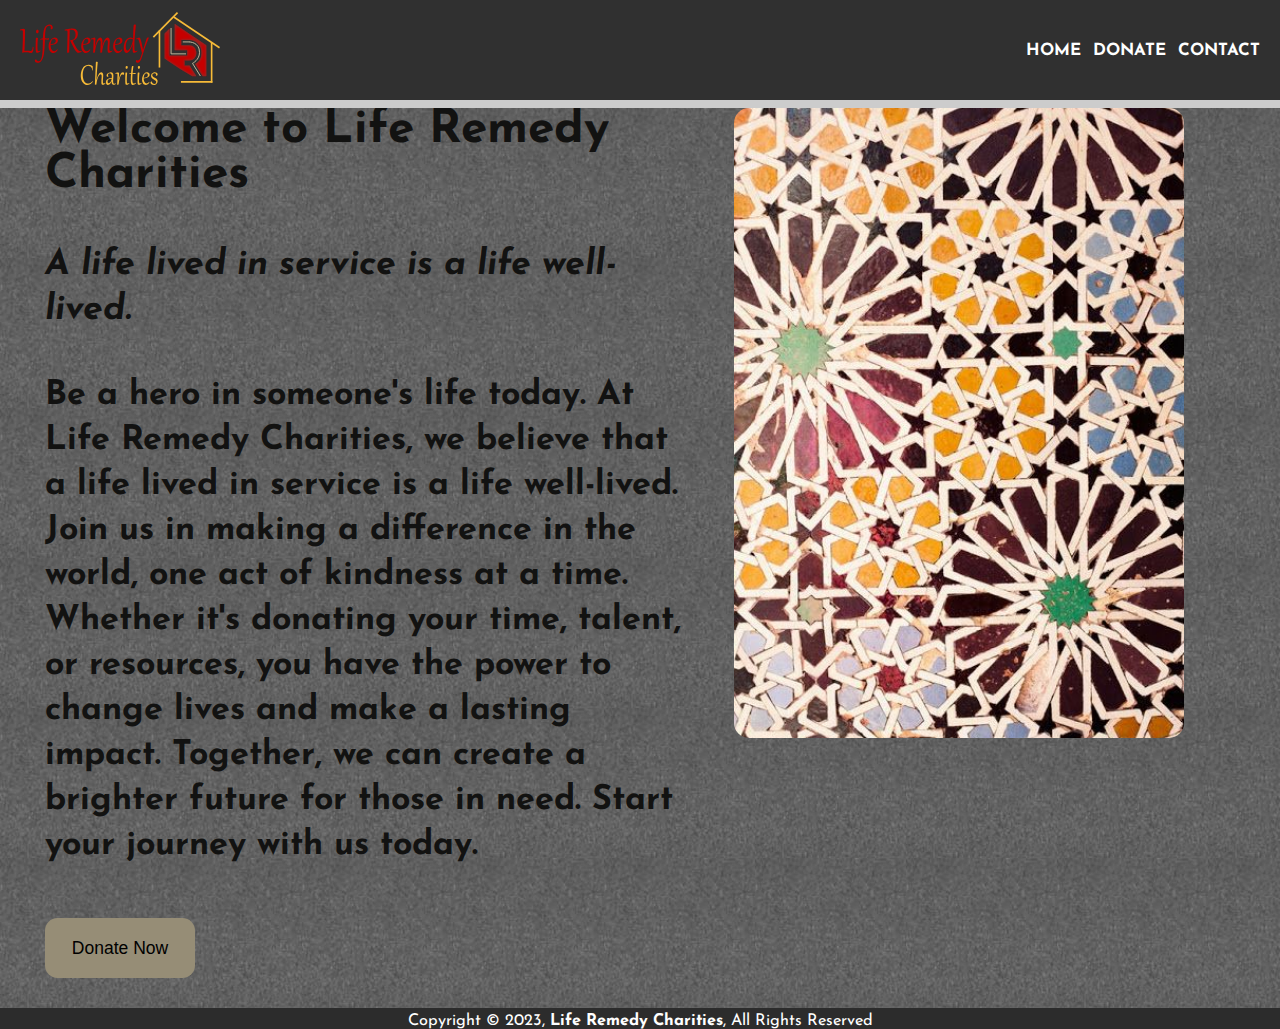
<file: index.html>
<!DOCTYPE html>
<html lang="en">
  <head>
    <meta charset="UTF-8" />
    <meta http-equiv="X-UA-Compatible" content="IE=edge" />
    <meta name="viewport" content="width=device-width, initial-scale=1.0" />
    <!-- Google Fonts -->

    <link rel="preconnect" href="https://fonts.googleapis.com">
<link rel="preconnect" href="https://fonts.gstatic.com" crossorigin>
<link href="https://fonts.googleapis.com/css2?family=Josefin+Sans:ital,wght@0,100;0,200;1,400&family=Ysabeau:ital,wght@0,1;0,100;1,200;1,300&display=swap" rel="stylesheet">

    <link rel="stylesheet" href="style.css" />
    <title>Smooth Horizontal Scrolling</title>
  </head>
  <body >
    <header class="header">
      <div class="log">
        <img src="./images/LRC-LOG.svg" alt="Life Remedy Charities" />
      </div>
      <div class="navBar">
        <a href="#Home">Home</a><a href="#Donate">Donate</a
        ><a href="#Contact">Contact</a>
      </div>
    </header>
    <!-- <h2>Scroll Indicator Top</h2> -->
    <div class="progress-container sticky-container">
      <div class="progress-bar" id="myBar"></div>
    </div>
    <main>
      <section class="aside-1">
        <!-- <h1>Beep</h1> -->
        <aside class="section-text ">
          <h2>Welcome to Life Remedy Charities</h2>
          <h3>
            A life lived in service is a life well-lived.
          </h3>
          <h4>
            Be a hero in someone's life today. At Life Remedy Charities, we believe that a life lived in service is a life well-lived. Join us in making a difference in the world, one act of kindness at a time. Whether it's donating your time, talent, or resources, you have the power to change lives and make a lasting impact. Together, we can create a brighter future for those in need. Start your journey with us today.
          </h4>
          <button class="btn" href="">Donate Now</button>
        </aside>
        <div class="pic-container">
          <!-- <source srcset="./images/bg1.jpg"
          media="(orientation: portrait)"> -->
          <img src="./images/bg1.jpg" alt="" />
        </div>
      </section>
      <section class="aside-2">
        <!-- <h1>Beep</h1> -->
        <aside class="section-text ">
          <h2>Our Services / Projects</h2>
          <h3>
            Aid for Needy.
          </h3>
          <h3>
            Widows and orphans' stipend
          </h3>
          <h3>
            Rental Assistance for low earning families.
          </h3>
          <h3>
            Technical awareness and education for young girls
          </h3>
          <h3>
            Helping & facilitating poor to earn living so they can become independent.
          </h3>
          <h3>
            Participating in well water project for impoverished communities.
          </h3>
          <!-- <h4>
            Be a hero in someone's life today. At Life Remedy Charities, we believe that a life lived in service is a life well-lived. Join us in making a difference in the world, one act of kindness at a time. Whether it's donating your time, talent, or resources, you have the power to change lives and make a lasting impact. Together, we can create a brighter future for those in need. Start your journey with us today.

          </h4> -->
          <button class="btn" href="">Donate Now</button>
        </aside>
        <picture>
          <source srcset="./images/bg1.jpg"
          media="(orientation: portrait)">
          <img src="./images/bg1.jpg" alt="" />
        </picture>
      </section>
      <section class="aside-3">
        <!-- <h1>Beep</h1> -->
        <aside class="section-text">
          <h2>Spiritual Counseling</h2>
          <h3>
            Explore the Power of Mind, Body, and Spirit with Spiritual Treatment
          </h3>
          <h3>Achieve Inner Peace and Balance with Spiritual Treatment</h4>
          <h4>
            Spiritual healing is an ancient practice of connecting with the divine energy to promote healing, wholeness, and peace.
Life Remedy Charities, a non-profit organization, provides spiritual healing services to people in need of physical, emotional, and spiritual healing.

          </h4>
          <button class="btn" href="">Donate Now</button>
        </aside>
        <picture>
          <source srcset="../images//jeremy-bishop-1920x2880.jpg"
          media="(orientation: portrait)">
          <img src="../images/jeremy-bishop-640x960.jpg" alt="" />
        </picture>
      </section>
      <section class="aside-4">
        <!-- <h1>Boop</h1> -->
        <aside class="section-text">
          <h2>Clergy Service</h2>
        <h3>Support for personal struggles and grief</h3>
        <h3>Clergy services for individuals and families facing challenges</h3>
        <h3>
          Connecting individuals with their faith for a happier and fulfilling
          life
        </h3>
          <button class="btn" href="">Donate Now</button>
        </aside>
        <picture>
          <source srcset="../images/zahid-lilani-1920x1246.jpg"
          media="(orientation: portrait)">
          <img src="../images/zahid-lilani-640x415.jpg" alt="" />
        </picture>
      </section>
      <section class="aside-5">
        <!-- <h1>Boooom</h1> -->
        <aside class="section-text">
          <h2>Educating Poor</h2>
          <h3>
            Heal Your Whole Being with Spiritual Treatment at Life Remedy
            Charities
          </h3>
          <h3>
            Explore the Power of Mind, Body, and Spirit with Spiritual Treatment
          </h3>
          <h3>
            Discover the Benefits of Meditation and Prayer in Spiritual Treatment
          </h3>
          <button class="btn" href="">Donate Now</button>
        </aside>
        
        <picture>
          <source srcset="../images/nathan-dumlao-1920x1280.jpg"
          media="(orientation: portrait)">
          <img src="../images/nathan-dumlao-640x426.jpg" alt="" />
        </picture>
      </section>
      <section>
        <!-- <h1>The End</h1> -->
        <aside class="section-text">
          <h2>Clergy Service</h2>
        <h3>Support for personal struggles and grief</h3>
        <h3>Clergy services for individuals and families facing challenges</h3>
        <h3>
          Connecting individuals with their faith for a happier and fulfilling
          life
        </h3>
          <button class="btn" href="">Donate Now</button>
        </aside>
        <picture>
          <source srcset="../images/zahid-lilani-1920x1246.jpg"
          media="(orientation: portrait)">
          <img src="../images/zahid-lilani-640x415.jpg" alt="" />
        </picture>

      </section>
    </main>
    <!-- Copyright Section -->
          <footer class="copyright">
            <p>
              Copyright &copy; 2023, <strong>Life Remedy Charities</strong>, All
              Rights Reserved
            </p>
          </footer>
    <!-- <a
      href="https://alvarotrigo.com/blog/scroll-horizontally-with-mouse-wheel-vanilla-java/"
      target="_blank"
      class="read-article"
    >
      Read the article 👉 -->
    </a>
    <script src="script.js"></script>
  </body>
</html>
</file>
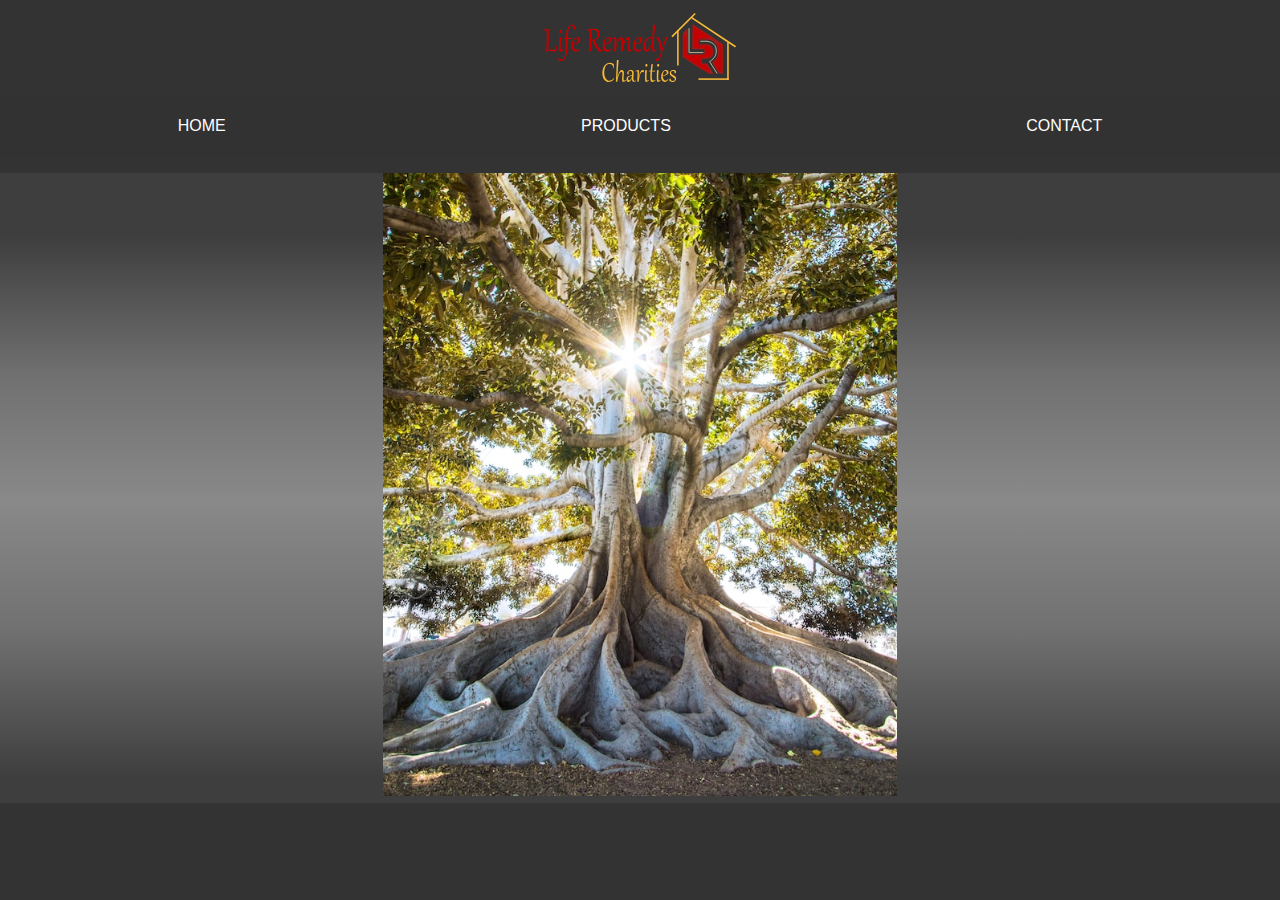
<file: TS/index.html>
<!DOCTYPE html>
<html lang="en">
  <head>
    <meta charset="UTF-8" />
    <meta http-equiv="X-UA-Compatible" content="IE=edge" />
    <meta name="viewport" content="width=device-width, initial-scale=1.0" />
    <link rel="stylesheet" href="style.css" />
    <title>Life Remedy Charities</title>
  </head>
  <body>
    <!--Contains everything in a page container to control footer to overlay the main body-->

    <!-- <div id="page-container"> -->
      <nav>
    <!-- Header -->
    <div class="header"></div>

    <!-- Navigation Bar -->
    <div class="nav-bar">
          <a href="#home">Home</a>
          <a href="#products">Products</a>
          <a href="#main-footer">Contact</a>
        </div>
      <!-- </nav> -->
    </div>

    <!-- Header: Showcase -->
    <!-- <header id="showcase"> -->
    <!-- <div class="showcase-content text-center">
            <h1 class="l-heading">Competitive Wholesale Supplier</h1>
            <p class="lead">
              We offer novelty items at competitive wholesale price.
            </p>
            <a href="#products" class="btn">Product Listing</a>
          </div> -->
        <!-- </header> -->
    
    <div class="slider-container">
      <div class="slide">
        <!-- <div class="img1 img"> -->
        <h2>Spiritual Counseling</h2>
        <h3>
          Explore the Power of Mind, Body, and Spirit with Spiritual Treatment
        </h3>
        <h3>Achieve Inner Peace and Balance with Spiritual Treatment</h3>
        <h3>
          Experience the Holistic Approach to Healing with Spiritual Treatment
        </h3>
        <picture>
          <source srcset="../images//jeremy-bishop-1920x2880.jpg"
          media="(orientation: portrait)">
          <img src="../images/jeremy-bishop-640x960.jpg" alt="" />

        </picture>
        <a class="btn" href="">Donate Now</a>
        <!-- </div> -->
      </div>
      <div class="slide">
        <!-- <div class="img2 img"> -->
        <h2>Clergy Service</h2>
        <h3>Support for personal struggles and grief</h3>
        <h3>Clergy services for individuals and families facing challenges</h3>
        <h3>
          Connecting individuals with their faith for a happier and fulfilling
          life
        </h3>
        <picture>
          <source srcset="../images/zahid-lilani-1920x1246.jpg"
          media="(orientation: portrait)">
          <img src="../images/zahid-lilani-640x415.jpg" alt="" />
        </picture>
        <a class="btn" href="">Donate Now</a>
        <!-- </div> -->
      </div>
      <div class="slide">
        <h2>Educating Poor</h2>
        <h3>
          Heal Your Whole Being with Spiritual Treatment at Life Remedy
          Charities
        </h3>
        <h3>
          Explore the Power of Mind, Body, and Spirit with Spiritual Treatment
        </h3>
        <h3>
          Discover the Benefits of Meditation and Prayer in Spiritual Treatment
        </h3>
        <picture>
          <source srcset="../images/nathan-dumlao-1920x1280.jpg"
          media="(orientation: portrait)">
          <img src="../images/nathan-dumlao-640x426.jpg" alt="" />
        </picture>
        <a class="btn" href="">Donate Now</a>
      </div>
    </div>
    <!-- Footer -->

    <!-- <footer id="main-footer">
      <div class="footer-container">
        <div class="item-contact">
          <a href="#home">
            <img
              class="logo"
              src="../images/LRC-LOG.svg"
              alt="Life Remedy Charities LOGO"
            />
            <h3>Life Remedy &nbsp; Charities</h3></a
          >
        </div>
        <div class="item-contact"> -->
          <!-- Copyright Section -->
          <!-- <section class="copyright">
            <p>
              Copyright &copy; 2023, <strong>Life Remedy Charities</strong>, All
              Rights Reserved
            </p>
          </section> -->
        <!-- </div> -->
      <!-- </div> -->
    <!-- </footer>  -->
    <script src="./script.js" defer></script>
  </body>
</html>
</file>
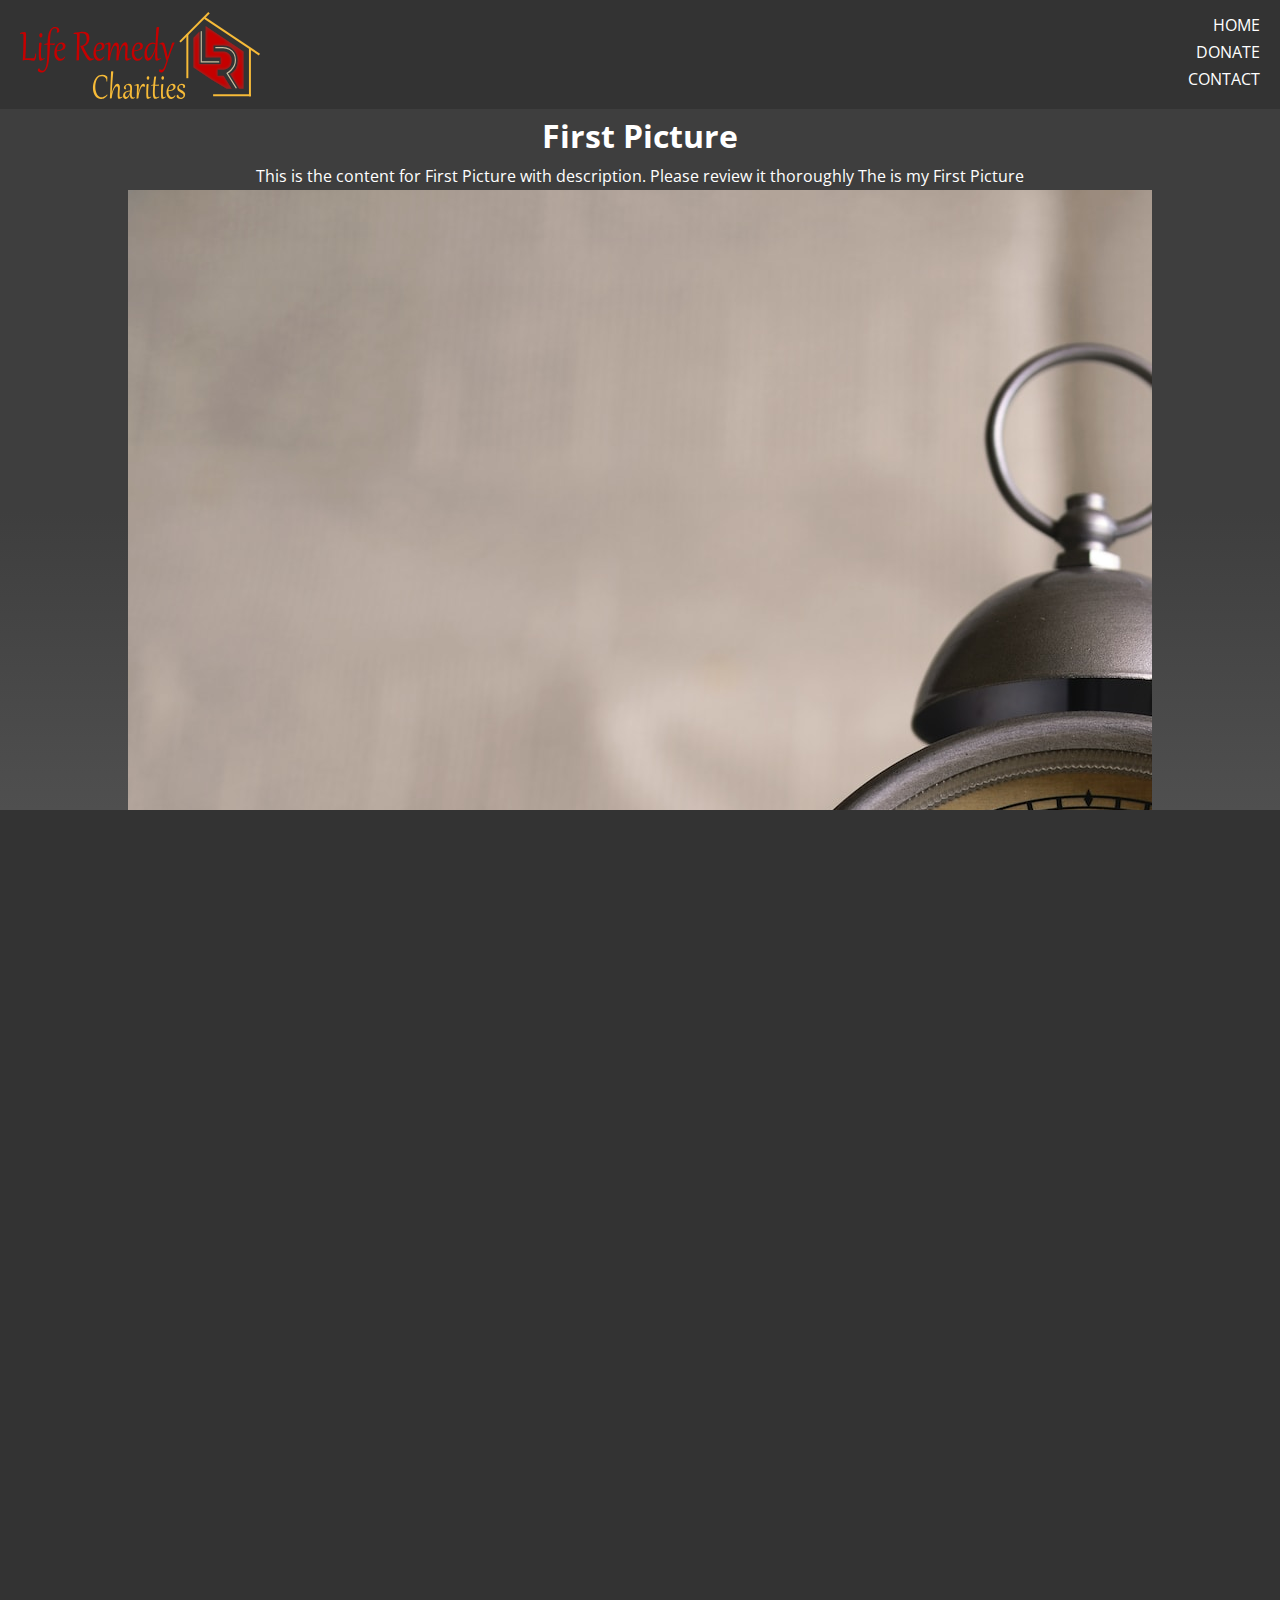
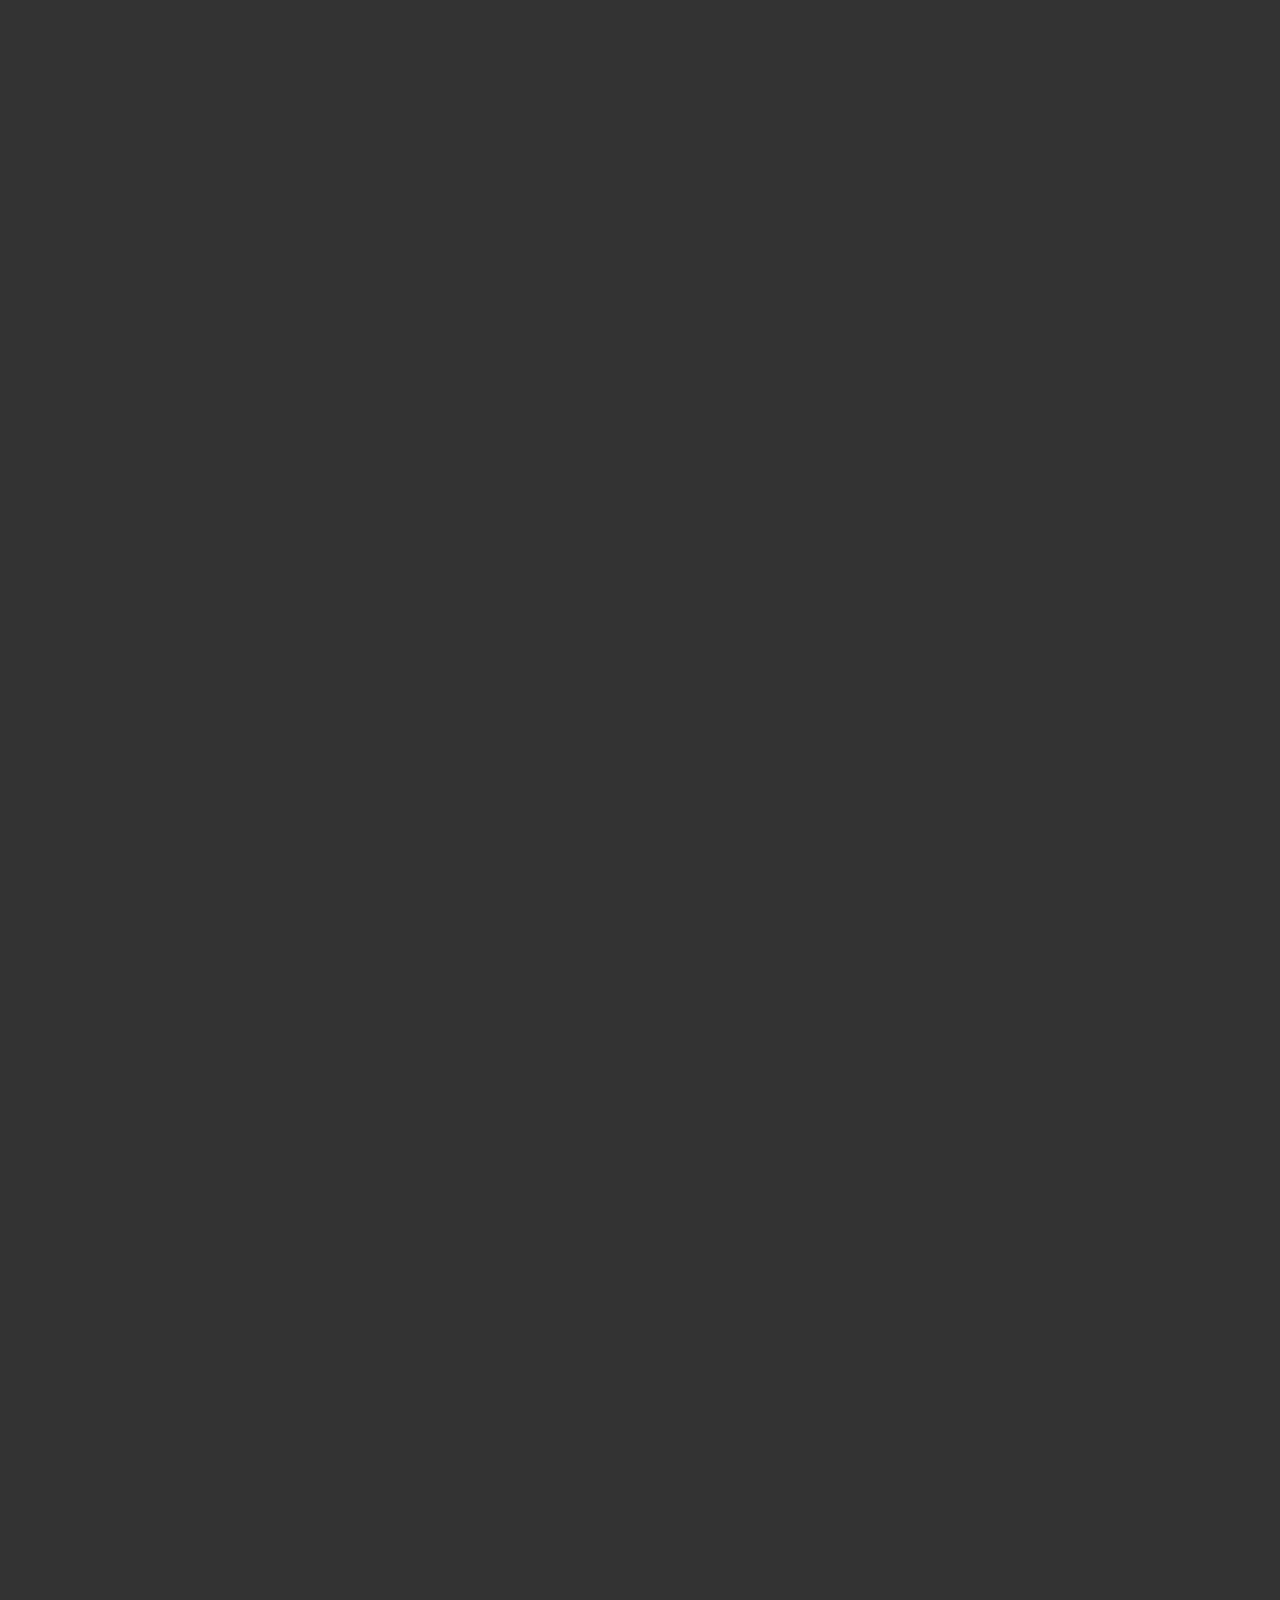
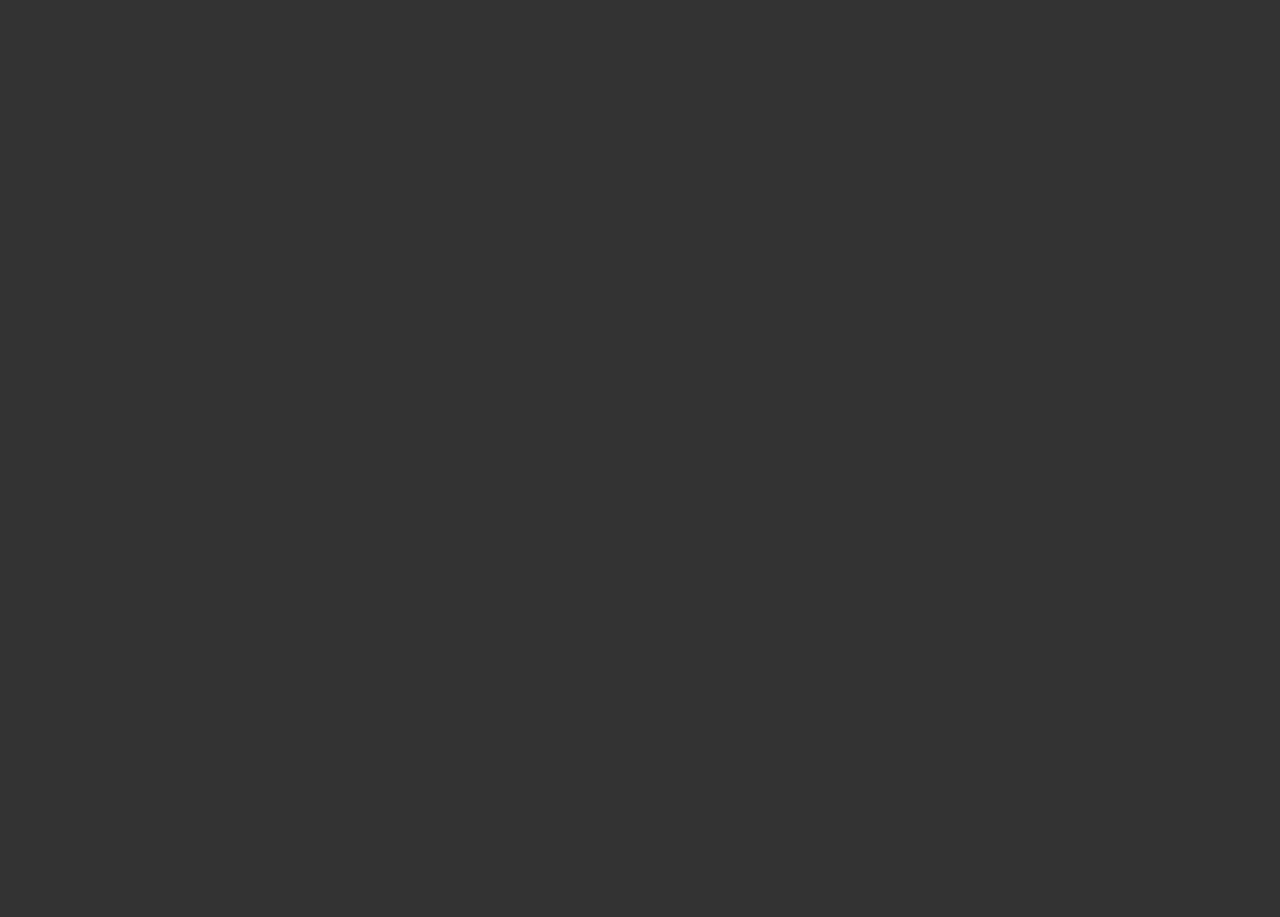
<file: index.old.html>
<!DOCTYPE html>
<html lang="en">
  <head>
    <meta charset="UTF-8" />
    <meta http-equiv="X-UA-Compatible" content="IE=edge" />
    <meta name="viewport" content="width=device-width, initial-scale=1.0" />
    <link rel="stylesheet" href="lrc.css" />
    <title>Life Remedy Charities</title>
  </head>
  <body>
    <div class="header">
      <div class="log">
        <!-- <img src="./images/LRC-LOG.svg" alt="Life Remedy Charities" /> -->
      </div>
      <div class="navBar">
        <a href="#Home">Home</a><a href="#Donate">Donate</a
        ><a href="#Contact">Contact</a>
      </div>
    </div>
    <div class="slider-container">
      <div class="slide">
        <div class="img-container">
          <h1>First Picture</h1>
          <p>
            This is the content for First Picture with description. Please
            review it thoroughly
            <span>The is my First Picture</span>
          </p>
          <div class="image image1">
            <!-- <img
              src="https://lh3.googleusercontent.com/pw/ACtC-3cXixh8cfQDKrEJl4TqYD2Ijtzofy50AxJCr7iR3zpawbXtCFSb7pGJCdNsE0RRtxgsdoK-ymi18eI5ODXR3IOqcaoMoWKKxahKlsRfe9TAN2Nt6N_JD6t__N7FsOKPshBcyxfR2tNC-2_H5Xq_QeBpvw=w1560-h929-no?authuser=0"
            /> -->
          </div>
        </div>
      </div>
      <div class="slide">
        <div class="img-container">
          <h1>Second Picture</h1>
          <p>
            This is the content for Second Picture with description. Please
            review it thoroughly
            <span>The is my First Picture</span>
          </p>
          <div class="image image2">
            <!-- <img
              src="https://lh3.googleusercontent.com/pw/ACtC-3eayS-NfeEWhiQgXGKtCxzzwHt3UgffDdc6fRexH9brTiw1bFXAjjziKpO1IXU5cBwvtTUlFAcZDmtEQeL5hqttZcyU2VftiYlFlIdFd23B7IUVi95gqEzoApUNOjKGrv7i9BCvMekeWiCySUA9BNyjig=w1320-h979-no?authuser=0"
            /> -->
          </div>
        </div>
      </div>
      <div class="slide">
        <div class="img-container">
          <h1>Third Picture</h1>
          <p>
            This is the content for Third Picture with description. Please
            review it thoroughly
            <span>The is my First Picture</span>
          </p>
          <div class="image image3">
            <!-- <img
              src="https://lh3.googleusercontent.com/pw/ACtC-3fBk1O3JzIeEa-rGZ7nDTH9A0fjEmUM9nMkkIIGpQvXR2xJ6bBuyhvxrIX1oZdELrwjbmY1zkIaNyAQ_FxJsC5Tg0Q9S3LTidjq7JkOSHbH5CGozAnKJixtEMTOT82abXeqK7Im8VfjXO2f42dUQBGmSw=w718-h979-no?authuser=0"
            /> -->
          </div>
        </div>
      </div>
      <div class="slide">
        <div class="img-container">
          <h1>Fourth Picture</h1>
          <p>
            This is the content for Fourth Picture with description. Please
            review it thoroughly
            <span>The is my First Picture</span>
          </p>
          <div class="image image4">
            <!-- <img
              src="https://lh3.googleusercontent.com/pw/ACtC-3f0GPsI83b1C4PtLZkZL7nyL0L8i7YfoTAAR-5HPgyWHwe8P4--fa7bpPfK0IbJ7-fguR9nvFdFRM1f3Yj1QxWkyjzE1JY8B1Zs75WA65u55QpfTp8050mOEaGwTiFnHFQdl9C77rW0IJIXGtwFNwoe3Q=w1560-h878-no?authuser=0"
            /> -->
          </div>
        </div>
      </div>
      <div class="slide">
        <div class="img-container">
          <h1>Fifth Picture</h1>
          <p>
            This is the content for Fifth Picture with description. Please
            review it thoroughly
            <span>The is my First Picture</span>
          </p>
          <div class="image image5">
            <!-- <img
              src="https://lh3.googleusercontent.com/pw/ACtC-3f7G2vV77t8yi03uKKgstftngql_GQ_ELtpnqQslSN0WL_PWriugNmMV47fFXqaNTPe6pGW8RcI8Q7tIua7f3a1vL4ynrGYsNvxX0zl8v1HSlsLkrEx6IORQIqTXAhJF_mTYi9_vh0_SmqxHIJVN4UcLQ=w719-h979-no?authuser=0"
              alt=""
            /> -->
          </div>
        </div>
      </div>
    </div>
    <script src="./TS/script.js"></script>
  </body>
</html>
</file>
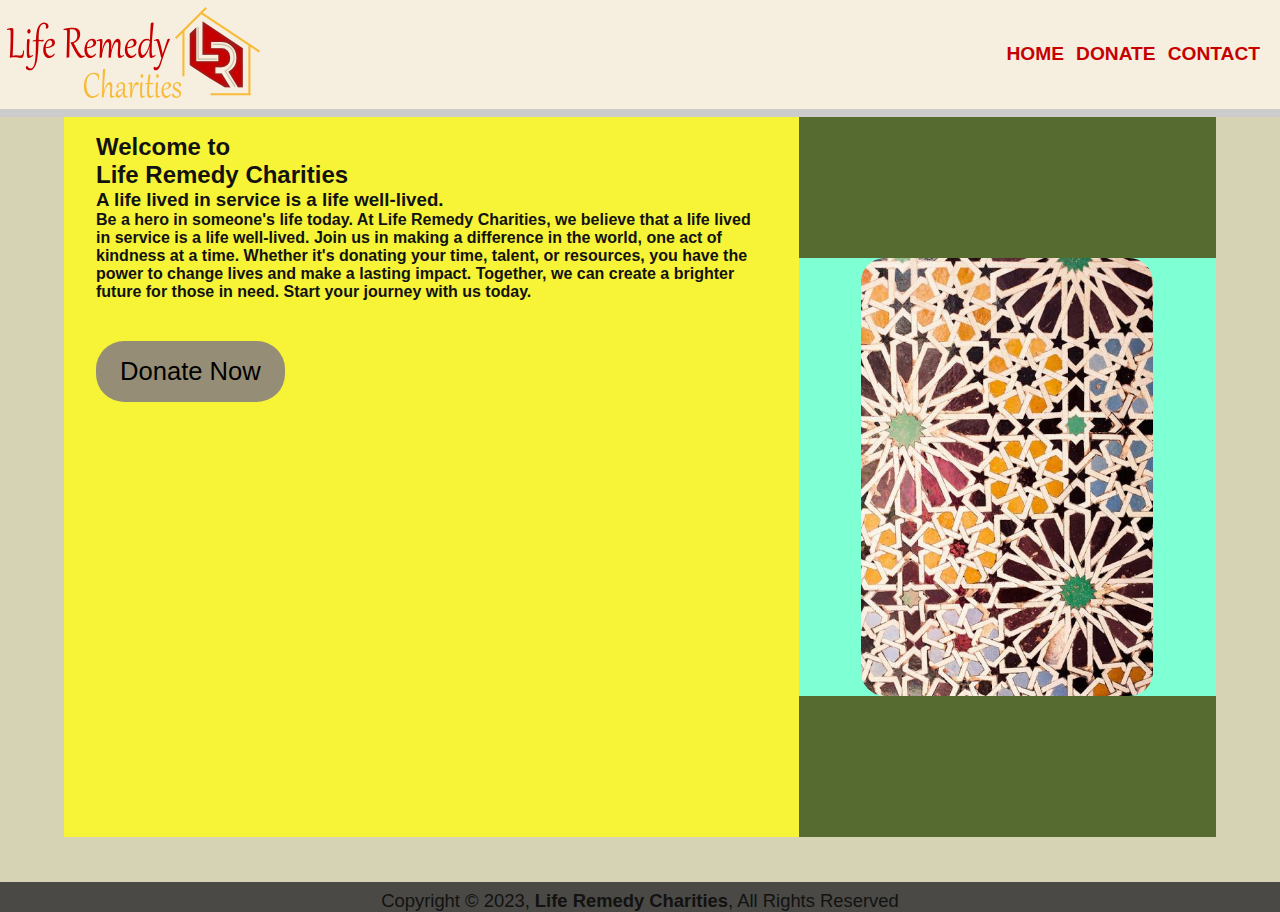
<file: TS/ts-index.html>
<!DOCTYPE html>
<html lang="en">
  <head>
    <meta charset="UTF-8" />
    <meta http-equiv="X-UA-Compatible" content="IE=edge" />
    <meta name="viewport" content="width=device-width, initial-scale=1.0" />
    <link rel="stylesheet" href="ts-style.css" />
    <title>Life Remedy Charities</title>
  </head>
  <body >
    <header class="header">
      <div class="log">
        <img src="../images/LRC-LOG.svg" alt="Life Remedy Charities" />
      </div>
      <div class="navBar">
        <a href="#Home">Home</a><a href="#Donate">Donate</a
        ><a href="#Contact">Contact</a>
      </div>
    </header>
    <!-- <h2>Scroll Indicator Top</h2> -->
    <div class="progress-container sticky-container">
      <div class="progress-bar" id="myBar"></div>
    </div>
    <main  class="container">
      <section class="section-1">
        <!-- <h1>Beep</h1> -->
        <div class="sec-container">

          <aside class="section-text ">
            <h2>Welcome to<br>Life Remedy Charities</h2>
            <h3>
              A life lived in service is a life well-lived.
            </h3>
            <h4>
              Be a hero in someone's life today. At Life Remedy Charities, we believe that a life lived in service is a life well-lived. Join us in making a difference in the world, one act of kindness at a time. Whether it's donating your time, talent, or resources, you have the power to change lives and make a lasting impact. Together, we can create a brighter future for those in need. Start your journey with us today.
            </h4>
            <button class="btn" href="">Donate Now</button>
          </aside>
          <div class="pic-container">
            <!-- <source srcset="./images/bg1.jpg"
              media="(orientation: portrait)">  -->
              <img src="../images/bg1.jpg" alt="" />
            </div>
          </div>
      </section>
      <section class="section-1">
        <!-- <h1>Beep</h1> -->
        <div class="sec-container">

          <aside class="section-text ">
            <h2>Our Services / Projects</h2>
            <h3>
              Aid for Needy.
            </h3>
            <h3>
              Widows and orphans' stipend
            </h3>
            <h3>
              Rental Assistance for low earning families.
            </h3>
            <h3>
              Technical awareness and education for young girls
            </h3>
            <h3>
              Helping & facilitating poor to earn living so they can become independent.
            </h3>
            <h3>
              Participating in well water project for impoverished communities.
            </h3>
            <button class="btn" href="">Donate Now</button>
          </aside>
          <div class="pic-container">
            <!-- <source srcset="./images/bg1.jpg"
              media="(orientation: portrait)">  -->
              <img src="../images/bg1.jpg" alt="" />
            </div>
          </div>
      </section>
      <section class="section-1">
        <!-- <h1>Beep</h1> -->
        <div class="sec-container">

          <aside class="section-text ">
            <h2>Spiritual Counseling</h2>
            <h3>
              Explore the Power of Mind, Body, and Spirit with Spiritual Treatment
            </h3>
            <h3>Achieve Inner Peace and Balance with Spiritual Treatment</h3>
            <h4>
              Spiritual healing is an ancient practice of connecting with the divine energy to promote healing, wholeness, and peace.
              Life Remedy Charities, a non-profit organization, provides spiritual healing services to people in need of physical, emotional, and spiritual healing.
            </h4>
            <button class="btn" href="">Donate Now</button>
          </aside>
          <div class="pic-container">
            <!-- <source srcset="./images/bg1.jpg"
              media="(orientation: portrait)">  -->
              <img src="../images/bg1.jpg" alt="" />
          </div>
        </div>
      </section>
      <section class="section-1">
        <!-- <h1>Beep</h1> -->
        <div class="sec-container">

          <aside class="section-text ">
            <h2>Clergy Service</h2>
            <h3>Support for personal struggles and grief</h3>
            <h3>Clergy services for individuals and families facing challenges</h3>
            <h3>
              Connecting individuals with their faith for a happier and fulfilling
              life
            </h3>
            <button class="btn" href="">Donate Now</button>
          </aside>
          <div class="pic-container">
            <!-- <source srcset="./images/bg1.jpg"
              media="(orientation: portrait)">  -->
              <img src="../images/bg1.jpg" alt="" />
            </div>
          </div>
      </section>
      <!-- <section class="section-2"> -->
        <!-- <h1>Beep</h1> -->
        <!-- <aside class="section-text ">
          <h2>Our Services / Projects</h2>
          <h3>
            Aid for Needy.
          </h3>
          <h3>
            Widows and orphans' stipend
          </h3>
          <h3>
            Rental Assistance for low earning families.
          </h3>
          <h3>
            Technical awareness and education for young girls
          </h3>
          <h3>
            Helping & facilitating poor to earn living so they can become independent.
          </h3>
          <h3>
            Participating in well water project for impoverished communities.
          </h3>
          <h4>
            Be a hero in someone's life today. At Life Remedy Charities, we believe that a life lived in service is a life well-lived. Join us in making a difference in the world, one act of kindness at a time. Whether it's donating your time, talent, or resources, you have the power to change lives and make a lasting impact. Together, we can create a brighter future for those in need. Start your journey with us today.

          </h4> -->
          <!-- <button class="btn" href="">Donate Now</button>
        </aside>
        <picture>
          <source srcset="./images/bg1.jpg"
          media="(orientation: portrait)">
          <img src="../images/bg1.jpg" alt="" />
        </picture> -->
      <!-- </section> -->

      <!-- <section class="section-3"> -->
        <!-- <h1>Beep</h1> -->
        <!-- <aside class="section-text">
          <h2>Spiritual Counseling</h2>
          <h3>
            Explore the Power of Mind, Body, and Spirit with Spiritual Treatment
          </h3>
          <h3>Achieve Inner Peace and Balance with Spiritual Treatment</h3>
          <h4>
            Spiritual healing is an ancient practice of connecting with the divine energy to promote healing, wholeness, and peace.
Life Remedy Charities, a non-profit organization, provides spiritual healing services to people in need of physical, emotional, and spiritual healing.

          </h4>
          <button class="btn" href="">Donate Now</button>
        </aside>
        <picture>
          <source srcset="../images//jeremy-bishop-1920x2880.jpg"
          media="(orientation: portrait)">
          <img src="../images/jeremy-bishop-640x960.jpg" alt="" />
        </picture> -->
      <!-- </section> -->
      <!-- <section class="section-4"> -->
        <!-- <h1>Boop</h1> -->
        <!-- <aside class="section-text">
          <h2>Clergy Service</h2>
        <h3>Support for personal struggles and grief</h3>
        <h3>Clergy services for individuals and families facing challenges</h3>
        <h3>
          Connecting individuals with their faith for a happier and fulfilling
          life
        </h3>
          <button class="btn" href="">Donate Now</button>
        </aside>
        <picture>
          <source srcset="../images/zahid-lilani-1920x1246.jpg"
          media="(orientation: portrait)">
          <img src="../images/zahid-lilani-640x415.jpg" alt="" />
        </picture> -->
      <!-- </section> -->
      <!-- <section class="section-5"> -->
        <!-- <h1>Boooom</h1> -->
        <!-- <aside class="section-text">
          <h2>Educating Poor</h2>
          <h3>
            Heal Your Whole Being with Spiritual Treatment at Life Remedy
            Charities
          </h3>
          <h3>
            Explore the Power of Mind, Body, and Spirit with Spiritual Treatment
          </h3>
          <h3>
            Discover the Benefits of Meditation and Prayer in Spiritual Treatment
          </h3>
          <button class="btn" href="">Donate Now</button>
        </aside>
        
        <picture>
          <source srcset="../images/nathan-dumlao-1920x1280.jpg"
          media="(orientation: portrait)">
          <img src="../images/nathan-dumlao-640x426.jpg" alt="" />
        </picture> -->
      <!-- </section> -->
      <!-- <section class="section-6"> -->
        <!-- <h1>The End</h1> -->
        <!-- <section class="section-text">
          <h2>Clergy Service</h2>
        <h3>Support for personal struggles and grief</h3>
        <h3>Clergy services for individuals and families facing challenges</h3>
        <h3>
          Connecting individuals with their faith for a happier and fulfilling
          life
        </h3>
          <button class="btn" href="">Donate Now</button>
        </aside>
        <picture>
          <source srcset="../images/zahid-lilani-1920x1246.jpg"
          media="(orientation: portrait)">
          <img src="../images/zahid-lilani-640x415.jpg" alt="" />
        </picture> -->

      <!-- </section> -->
    </main>
    <div class="footer">
      <!-- Copyright Section -->
      <footer class="copyright">
        <p>
          Copyright &copy; 2023, <strong>Life Remedy Charities</strong>, All
          Rights Reserved
        </p>
      </footer>
    </div>
    <!-- <a
      href="https://alvarotrigo.com/blog/scroll-horizontally-with-mouse-wheel-vanilla-java/"
      target="_blank"
      class="read-article"
    >
      Read the article 👉 -->
    </a>
    <script src="ts-script.js"></script>
  </body>
</html>
</file>
<file: TS/style.css>
@import url('https://fonts.googleapis.com/css2?family=Open+Sans&display=swap');

* {
  box-sizing: border-box;
  margin: 0;
  padding: 0;
}

body {
  font-family: 'Open Sans', sans-serif;
  height: 100%;
  width: 100%;
  max-height: 70vh;
  /* overflow: hidden; */
  background-color: #333;
  color: #fff;
  /* line-height: 1.7; */
}

.header {
  display: flex;
  flex-direction: row;
  height: 6em;
  background: url('../images/LRC-LOG.svg') no-repeat;
  background-size: 12em;
  background-color: #333;
  background-position: center;
}

.nav-bar {
  display: flex;
  justify-content: center;
  align-items: center; /*vertical alignment */
  justify-content: space-around; /*horizontal alignment*/
  /* position: sticky; */
  height: 2.5em;
  color: aliceblue;
  font-size: 1.5rem;
  flex-direction: row;
  background: rgba(51, 51, 51, 0.85);
}

a:link,
a:visited,
a:hover,
a:active {
  text-decoration: none;
  color: #fff;
}
.nav-bar a {
  font-family: 'Ubuntu', sans-serif;
  font-size: 1rem;
  text-transform: uppercase;
  color: white;
}

.nav-bar a:hover {
  border-bottom: 0.15em solid #77c55f;
  color: #77c55f;
}

/* Section Separation CSS for Header and Footer Overlay Container */
/* #page-container {
  position: relative;
  min-height: 100vh;
  max-height: 100vh;
  background: rgba(51, 51, 51, 0.7);
}

#content-wrap { */
/* padding-bottom: 0.5rem; Footer height */
/* } */

.slider-container {
  background-image: linear-gradient(
    rgb(62, 62, 62) 10%,
    rgb(112, 112, 112) 32%,
    rgb(137, 137, 137) 52%,
    rgb(112, 112, 112) 73%,
    rgb(62, 62, 62) 96%
  );
  height: 70vh;
  display: inline-flex;
  overflow: hidden;
  /* scrollbar-width: none; */
  transform: translateX(0);
  /* will-change: transform; */
  transition: transform 0.3s ease-out;
  cursor: grab;
}
/*
.slider-img {
  background-image: url('./images/jeremy-bishop-1920x2880.jpg');
  text-align: center;
  height: 80vh;
  transition: transform 0.3s ease-in-out;
}
*/
.slide {
  max-height: 100vh;
  width: 100vw;
  display: flex;
  flex-direction: column;
  align-items: center;
  justify-content: center;
  padding: 0.5rem;
  user-select: none;
}

.slide img {
  max-width: 100%;
  max-height: 80%;
}

.btn {
  background-color: #444;
  color: #fff;
  text-decoration: none;
  padding: 1rem 1.5rem;
  margin-top: 1rem;
}

.grabbing {
  cursor: grabbing;
}

.grabbing .slide img {
  transform: scale(0.85);
}

/* Footer */
/*
#main-footer {
  display: flex;
  flex-direction: column;
  position: absolute;
  bottom: 0;
  width: 100%;
  height: 2.5rem;
}

#main-footer #icon {
  color: black;
}
.phone,
.email {
  padding-top: 20px;
  text-decoration: none;
}

a[href^='tel'] {
  color: inherit;
  text-decoration: none;
}

.item-contact a {
  text-decoration: none;
}

.item-contact .location-icon {
  width: 54px;
}
h3,
.location,
.phone,
.email,
.copyright {
  color: white;
}

.logo {
  width: 100px;
  margin-top: 0.65rem;
  text-decoration: none;
}

.location-icon,
.phone-icon,
.email-icon {
  padding: 0.65rem 0;
  color: #93cb52;
}
*/
.copyright {
  text-align: center;
  height: 2.5rem;
  padding-top: 1rem;
}

/* .footer-container {
  background-color: rgba(37, 37, 37, 0.5);
  display: flex;
  flex-direction: row;
  text-align: center;
  justify-content: center;
} */

/* .item-contact {
  background-color: #333;
  text-align: center;
  flex: 1;
} */
</file>
<file: lrc.css>
@import url('https://fonts.googleapis.com/css2?family=Open+Sans&display=swap');

* {
  box-sizing: border-box;
  margin: 0;
  padding: 0;
}

html,
body {
  font-family: 'Open Sans', sans-serif;

  height: 90vh;
  /* width: 100%; */
  width: 100vw;
  overflow: hidden;
  background-color: #333;
  color: #fff;
  line-height: 1.7;
}

.header {
  display: flex;
  flex-direction: row;
  justify-content: space-between;
  padding-top: 12px;
  height: 6.8em;
  /* background: url('./images/LRC-LOG.svg') no-repeat; */
  /* background-color: #333; */
}

.log {
  background: url('./images/LRC-LOG.svg') no-repeat;
  /* margin-top: 10px; */
  align-items: center;
  margin-left: 20px;
  width: 15rem;
  /* background-size: 15em; */
  /* background-position: center; */
}

.navBar {
  display: flex;
  flex-direction: column;
  /* margin-top: 12px; */
  margin-right: 20px;
  /* gap: 12px; */
  align-items: flex-end;
  /* align-content: space-around; */
  justify-content: flex-start;
}

a:link,
a:visited,
a:hover,
a:active {
  text-decoration: none;
  color: #ffffff;
}
.navBar a {
  font-family: 'Open Sans', 'Ubuntu', sans-serif;
  font-size: 1rem;
  text-transform: uppercase;
  color: white;
}

.navBar a:hover {
  border-bottom: 0.15em solid #77c55f;
  color: #77c55f;
}

.slider-container {
  background-image: linear-gradient(
    rgb(62, 62, 62) 10%,
    rgb(112, 112, 112) 32%,
    rgb(137, 137, 137) 52%,
    rgb(112, 112, 112) 73%,
    rgb(62, 62, 62) 96%
  );
  /* background-image: linear-gradient(
    0deg,
    #ffffffff,
    #e5e5e5ff,
    #f7bb38,
    #f7bb38,
    #f4bc2e,
    /* #fca311ff, )*/
  /* height: 100vh; */
  /* display: inline-flex; */
  /* overflow: hidden; */
  transform: translate(0px);
  transition: transform 0.3s ease-out;
  cursor: grab;
}
/*
.slider-img {
  background-image: url('./images/jeremy-bishop-1920x2880.jpg');
  text-align: center;
  height: 80vh;
  transition: transform 0.3s ease-in-out;
}
*/
.slide {
  /* background-image: url('./images/jeremy-bishop-1920x2880.jpg');
  transition: transform 0.3s ease-in-out; */

  /* max-height: 100vh;
  height: 100vh;
  width: 100vw; */
  /* padding: 0.5rem; */
  user-select: none;
}

.img-container {
  display: flex;
  flex-direction: column;
  align-items: center;
  justify-content: center;

  /* background-image: url('./images/jeremy-bishop-1920x2880.jpg'); */
  /* max-width: 100%; */
  /* max-height: 60vh; */
  /* margin-top: 1rem; */
  transition: transform 0.3s ease-in-out;
}

.image {
  height: 80vh;
  width: 80vw;
  object-fit: scale-down;
  /* max-width: 100vw;
  max-height: 100vh; */
}
.image1 {
  background-image: url('./images/ales-krivec-1920x1428.jpg');
  object-fit: contain;
}
.image2 {
  background-image: url('./images/jeremy-bishop-1920x2880.jpg');
  object-fit: contain;
}
.image3 {
  background-image: url('./images/nathan-dumlao-1920x1280.jpg');
  object-fit: contain;
}
.image4 {
  background-image: url('./images/sonja-langford-1920x1280.jpg');
  object-fit: contain;
}
.image5 {
  background-image: url('./images/zahid-lilani-1920x1246.jpg');
  object-fit: contain;
}

/* .img1 {
  background-image: url('./images/jeremy-bishop-1920x2880.jpg');
}
.img2 {
  background-image: url('./images/jeremy-bishop-1920x2880.jpg');
} */

.slide h2 {
  font-size: 2.5rem;
  margin-bottom: 0.5rem;
}

.slide h3 {
  font-size: 1rem;
}

.btn {
  background-color: #444;
  color: #fff;
  text-decoration: none;
  padding: 1rem 1.5rem;
}

.grabbing {
  cursor: grabbing;
}

.grabbing .slide img {
  transform: scale(0.85);
}

/* Footer */

#main-footer {
  position: absolute;
  bottom: 0;
  width: 100%;
  height: 2.5rem;
}

#main-footer #icon {
  color: black;
}
.phone,
.email {
  padding-top: 20px;
  text-decoration: none;
}

a[href^='tel'] {
  color: inherit;
  text-decoration: none;
}

.item-contact a {
  text-decoration: none;
}

.item-contact .location-icon {
  width: 54px;
}
h1,
.location,
.phone,
.email,
.copyright {
  color: white;
}

.logo {
  width: 100px;
  margin-top: 0.65rem;
  text-decoration: none;
}

.location-icon,
.phone-icon,
.email-icon {
  padding: 0.65rem 0;
  color: #93cb52;
}

.copyright {
  background-color: rgba(37, 37, 37, 0.5);
  height: 3.5rem;
  padding-top: 1rem;
}

.footer-container {
  display: flex;
  flex-direction: row;
}

.item-contact {
  background-color: #333;
  text-align: center;
  flex: 1;
}
</file>
<file: style.css>
/* Reset  */
*,
*::before,
*::after {
  margin: 0;
  padding: 0;
  box-sizing: border-box;
}

/*********************************************** Utility Components  *************************************************/
:root {
  font-size: 62.5%;

  /***************** Custom Properties *****************/

  /* Colors */
  --color-primary: #121211;
  --color-primary-m-light: hsla(60, 2%, 35%, 0.55);
  --color-primary-m-dark: hsla(0, 0%, 17%, 0.85);

  --color-secondary: #c60000;
  --color-secondary-m-light: hsla(0, 64%, 53%, 0.55);
  --color-secondary-m-dark: hsla(0, 85%, 23%, 0.85);

  --color-tertiary: #f7bb38;
  --color-tertiary-m-light: hsla(41, 92%, 59%, 0.55);
  --color-tertiary-m-dark: hsla(41, 92%, 59%, 0.85);

  --color-quaternary: #968d76;
  --color-quaternary-m-light: hsla(43, 13%, 53%, 0.55);
  --color-quaternary-m-dark: hsla(43, 13%, 53%, 0.85);

  --color-quinary: #c9bd9f;
  --color-quinary-m-light: hsla(43, 28%, 71%, 0.55);
  --color-quinary-m-dark: hsla(43, 28%, 71%, 0.851);
  --bg-text-color: #ffffff;
  /* Transition Duration */
  --transition-duration: 0.3s;

  /* Section Title Font Size */
  --font-size-title: calc(2.2rem + 2vw);

  /* Section Padding */
  --padding-section: 8vh 3vw;
}

html,
body {
  margin: 0;
  /* font-family: 'Titillium Web', sans-serif; */
  font-family: 'Josefin Sans', sans-serif;
  /* font-family: 'Ysabeau', sans-serif; */
  color: var(--color-primary);
  background-color: var(--color-primary-m-dark);
  /* Scroll Indicator */
  --scrollbar-height: 5px;
  --scrollbar-bg: var(--color-primary);
  --scrollbar-progress-color: var(--color-secondary);
  overflow-x: hidden;
}

body {
  position: relative;
}
/* The progress container (grey background) */
.progress-container {
  width: 100%;
  height: 8px;
  background: #ccc;
}

/* The progress bar (scroll indicator) */
.progress-bar {
  height: 8px;
  background: var(--color-quaternary);
  width: 0%;
}

header {
  display: flex;
  flex-direction: row;
  justify-content: space-between;
  align-items: center;
  /* align-content: end; */
  /* padding-top: 12px; */
  min-height: 10rem;
  /* background: url('./images/LRC-LOG.svg') no-repeat; */
  /* background-color: #333; */
}

.log {
  /* background: url('./images/LRC-LOG.svg') no-repeat; */
  /* margin-top: 10px; */
  /* align-items: center; */
  margin-left: 20px;
  width: 20rem;
  /* background-size: 15em; */
  /* background-position: center; */
}

.navBar {
  display: flex;
  flex-direction: row;
  /* margin-top: 12px; */
  margin-right: 20px;
  gap: 12px;
  align-items: flex-end;
  /* align-content: space-around; */
  justify-content: flex-start;
}

a:link,
a:visited,
a:hover,
a:active {
  text-decoration: none;
  color: var(--color-tertiary-m-dark);
}
.navBar a {
  font-family: 'Josefin Sans', sans-serif;
  font-weight: bold;
  /* font-size: 1rem; */
  font-size: calc(0.4rem + 1vw);
  text-transform: uppercase;
  color: white;
}

.navBar a:hover {
  border-bottom: 0.15em solid var(--color-tertiary-m-dark);
  color: var(--color-tertiary-m-dark);
}

main {
  /***************/
  overflow-x: hidden;
  display: flex;
  /***************/
  position: relative;
  background-color: #d6d3b4;
  -webkit-overflow-scrolling: touch;
  max-height: 100vh;
}

/***************/
h2 {
  margin-bottom: 4.5rem;
  font-size: var(--font-size-title);
}
/***************/

h3 {
  font-size: calc(1.25rem + 1.8vw);
  font-style: italic;
  margin-bottom: 2rem;
}

h4 {
  margin-top: 2rem;
  font-size: calc(0.85rem + 2vw);
}

section {
  /***************/
  /* max-height: 100vh; */
  min-height: 75vh;
  min-width: 105vw;
  display: flex;
  justify-content: center;
  /* align-items: center; */
  /* font-size: 4ch; */
  /***************/
  /****Scroll snap*****/
  scroll-snap-align: start;
  /****Scroll snap*****/
  padding-left: 2rem;
}
aside {
  height: 100vh;
  /* padding-top: 1.5rem; */
  padding-left: 2.5rem;
  line-height: 4.5rem;
  display: flex;
  flex-direction: column;
}

.aside-1 {
  background-image: url('./images/Textur_1.jpg');
  /* background-repeat: no-repeat; */
  background-blend-mode: color-burn;
  object-fit: fill;
}

.aside-2 {
  background-image: url('./images/Textur_1.jpg'),
    url('./images/octagon-mosiac.png');
  background-blend-mode: screen;
  object-fit: fill;
}

.aside-3 {
  background-image: url('./images/wood.jpg'), url('./images/mosaic.1.png');
  background-blend-mode: screen;
  object-fit: fill;
}

.aside-4 {
  background-image: url('./images/Wood_OSB.jpg'), url('./images/mosaic.2.png');
  background-blend-mode: overlay;

  /* background-repeat: no-repeat; */
  object-fit: fill;
}
.aside-5 {
  background-image: url('./images/red.pat.jpg');
  /* background-repeat: no-repeat; */
  object-fit: fill;
}

/* .pic-container {
  display: flex;
  justify-content: center;
  align-items: center;
} */
.pic-container img {
  margin: 0rem 16rem 0rem 4rem;
  height: 70vh;
  width: 50vh;
  border-radius: 1.5rem;
  object-fit: cover;
}
/* picture img {
  margin: 0rem 18rem 0rem 5rem;
  height: 70vh;
  width: 50vh;
  border-radius: 1.5rem;
  object-fit: cover;
} */

button {
  margin-top: 5rem;
  padding: 1.5rem 1rem;
  font-size: 1.75rem;
  height: 6rem;
  width: 15rem;
  border-radius: 1.25rem;
  background-color: var(--color-quaternary);
  border: none;
  cursor: pointer;
}

button:hover {
  border: var(--color-tertiary-m-dark) solid 1px;
  background-color: var(--color-tertiary);
}

.copyright {
  background-color: var(--color-primary-m-dark);
  display: flex;
  justify-content: center;
  color: var(--bg-text-color);
  padding-top: 0.5rem;
  font-size: calc(0.35rem + 1vw);
}
/***************/
/*
.read-article {
  position: absolute;
  top: 10px;
  left: 10px;
  z-index: 999;
  color: #000;
  background: white;
  padding: 10px 20px;
  border-radius: 10px;
  font-family: arial;
  text-decoration: none;
  box-shadow: rgb(50 50 93 / 25%) 0 0 100px -20px,
  rgb(0 0 0 / 30%) 0 0 60px -15px;
}
.read-article:hover {
  background: #d5d5d5;
  box-shadow: rgb(50 50 93 / 25%) 0 0 100px -20px, rgb(0 0 0 / 30%) 0 0 60px 0px;
}
iframe[sandbox] .read-article {
  display: none;
}
*/
/***************/

@media only screen and (max-width: 280px) {
  main {
    overflow-x: auto;
    scroll-snap-type: x mandatory;
    scroll-padding: 0 10px 0 0px;
  }
  .progress-container {
    display: none;
  }
  section {
    position: relative;
    scroll-snap-align: end;
    scroll-snap-stop: always;
    min-height: 85vh;
    min-width: 100vw;
    display: flex;
    flex-direction: column;
    justify-content: center;
    align-items: center;
    padding-left: 0.2rem;
    padding-right: 0.2rem;
  }

  aside {
    line-height: 2.75rem;
    padding-left: 0.5rem;
    margin-bottom: 3rem;
  }
  h2 {
    margin-bottom: 2.5rem;
  }
  h3 {
    margin-bottom: 1rem;
  }
  h4 {
    margin-top: 1rem;
    padding: 0 1rem;
  }
  button {
    margin-top: 1rem;
    margin-left: 1rem;
  }
  picture {
    /* min-width: 100vw; */
    /* margin: 0rem 18rem 0rem 5rem; */
    display: flex;
    justify-content: center;
    align-items: center;
    /* height: 30vh;
    width: 30vh;
    margin-top: 3.5rem;  */
    /* border-radius: 1.5rem; */
    /* object-fit: cover; */
  }
  picture img {
    margin: 0rem 18rem 0rem 5rem;
    height: 70vh;
    width: 50vh;
    border-radius: 2.5rem;
    object-fit: cover;
  }
  img {
    /* margin: 0rem 18rem 0rem 5rem; */
    /* display: flex;
    justify-content: center;
    align-items: center; */
    /* height: 20vh;
    width: 20vh; */
    /* border-radius: 1.5rem; */
    /* object-fit: cover; */
  }
}

/* .slider-container {
  background-image: linear-gradient(
    rgb(62, 62, 62) 10%,
    rgb(112, 112, 112) 32%,
    rgb(137, 137, 137) 52%,
    rgb(112, 112, 112) 73%,
    rgb(62, 62, 62) 96%
  );
  height: 70vh;
  display: inline-flex;
  overflow: hidden;
  /* scrollbar-width: none; */
/* transform: translateX(0); */
/* will-change: transform; */
/* transition: transform 0.3s ease-out;
  cursor: grab; */

/* } */
</file>
<file: TS/ts-style.css>
/* Reset  */
*,
*::before,
*::after {
  margin: 0;
  padding: 0;
  box-sizing: border-box;
}

/*********************************************** Utility Components  *************************************************/
:root {
  --min-fs: 1;
  --max-fs: 1.75;
  --min-vw: 280;
  --max-vw: 1280;

  --min-fs-rem: var(--min-fs) * 1rem;
  --max-fs-rem: var(--max-fs) * 1rem;
  --min-vw-rem: var(--min-vw) * 1rem;

  --slope: (var(--max-fs) - var(--min-fs)) * (100vw - var(--min-vw-rem)) /
    (var(--max-vw) - var(--min-vw));

  font-size: clamp(
    var(--min-fs-rem),
    var(--min-fs-rem) + var(--slope),
    var(--max-fs-rem)
  );

  /* font-size: 62.5%; */

  /***************** Custom Properties *****************/

  /* Colors */
  --color-primary: #121211;
  --color-primary-m-light: hsla(60, 2%, 35%, 0.55);
  --color-primary-m-dark: hsla(0, 0%, 17%, 0.85);

  --color-secondary: #c60000;
  --color-secondary-m-light: hsla(0, 64%, 53%, 0.55);
  --color-secondary-m-dark: hsla(0, 85%, 23%, 0.85);

  --color-tertiary: #f7bb38;
  --color-tertiary-m-light: hsla(41, 92%, 59%, 0.55);
  --color-tertiary-m-dark: hsla(41, 92%, 59%, 0.85);

  --color-quaternary: #968d76;
  --color-quaternary-m-light: hsla(43, 13%, 53%, 0.55);
  --color-quaternary-m-dark: hsla(43, 13%, 53%, 0.85);

  --color-quinary: #c9bd9f;
  --color-quinary-m-light: hsla(43, 28%, 71%, 0.55);
  --color-quinary-m-dark: hsla(43, 28%, 71%, 0.851);
  --bg-text-color: #ffffff;

  --color-background: #f6eedf;
  --color-background-m-light: hsla(39, 56%, 92%, 0.55);
  --color-background-m-dark: hsla(39, 56%, 92%, 0.85);
  /* Transition Duration */
  --transition-duration: 0.3s;

  /* Section Title Font Size */
  --font-size-title: calc(2.2rem + 2vw);

  /* Section Padding */
  --padding-section: 8vh 3vw;
}

html,
body {
  margin: 0;
  /* font-family: 'Titillium Web', sans-serif; */
  font-family: 'Josefin Sans', sans-serif;
  /* font-family: 'Ysabeau', sans-serif; */
  color: var(--color-primary);
  background-color: var(--color-background);
  /* Scroll Indicator */
  --scrollbar-height: 5px;
  --scrollbar-bg: var(--color-primary);
  --scrollbar-progress-color: var(--color-secondary);
  overflow-x: hidden;
}

body {
  position: relative;
}
/* The progress container (grey background) */
.progress-container {
  width: 100%;
  height: 8px;
  background: #ccc;
}

/* The progress bar (scroll indicator) */
.progress-bar {
  height: 8px;
  background: var(--color-quaternary);
  width: 0%;
}

header {
  position: sticky;
  top: 0;
  display: flex;
  flex-direction: row;
  justify-content: space-between;
  align-items: center;
  /* align-content: end; */
  /* padding-top: 12px; */
  min-height: min-content;
  /* background: url('./images/LRC-LOG.svg') no-repeat; */
  /* background-color: #333; */
}

.log {
  /* background: url('./images/LRC-LOG.svg') no-repeat; */
  /* margin-top: 10px; */
  /* align-items: center; */
  margin: calc(0.02rem + 0.5vw) calc(0.02rem + 0.5vw);
  /* margin-top: calc(0.02rem + 0.5vw); */
  /* margin-left: calc(0.1rem + 1vw); */
  /* width: 15rem; */
  width: calc(15rem + 1.5vh);
  /* background-size: 15em; */
  /* background-position: center; */
}

.navBar {
  display: flex;
  flex-direction: row;
  /* margin-top: 12px; */
  margin-right: 20px;
  gap: 12px;
  align-items: flex-end;
  /* align-content: space-around; */
  justify-content: flex-start;
}

a:link,
a:visited,
a:hover,
a:active {
  text-decoration: none;
  color: var(--color-tertiary-m-dark);
}
.navBar a {
  font-family: 'Josefin Sans', sans-serif;
  font-weight: bold;
  /* font-size: 1rem; */
  font-size: calc(0.4rem + 1vw);
  text-transform: uppercase;
  color: var(--color-secondary);
}

.navBar a:hover {
  border-bottom: 0.15em solid var(--color-tertiary-m-dark);
  color: var(--color-tertiary-m-dark);
}

main {
  position: fixed;
  width: 100%;
  /* display: flex; */
  top: 0px;
  left: 0;
  /***************/
  overflow-x: hidden;
  display: flex;
  /***************/
  position: relative;
  background-color: #d6d3b4;
  -webkit-overflow-scrolling: touch;
  max-height: 100vh;
}

section {
  /***************/
  /* max-height: 100vh; */
  min-height: 85vh;
  min-width: 100%;
  display: flex;
  flex-direction: row;
  justify-content: center;
  /* align-items: center; */
  /* font-size: 4ch; */
  /***************/
  /****Scroll snap*****/
  scroll-snap-align: center;
  /****Scroll snap*****/
  /* padding-left: 2rem; */
}

.sec-container {
  background-color: darkolivegreen;
  display: flex;
  justify-content: center;
  align-items: center;
  height: 80vh;
  width: 90%;
}
aside {
  /* padding-top: 1rem; */
  /* padding-left: 2.5rem; */
  /* line-height: 4.5rem; */
  /* padding: 0 calc(1rem + 1vw); */
  padding: clamp(0.5rem, 50vw, 1rem) clamp(1rem, 50vw, 2rem);
  display: flex;
  flex-direction: column;
  width: 65%;
  height: 100%;
  background-color: #f7f438;
}

.section-10 {
  /* width: calc(25rem + 2vw); */
  /* height: calc(1rem + 2vh); */
  /* height: 50%;
  width: 50%; */
  background-image: url('../images/Textur_1.jpg');
  /* background-repeat: no-repeat; */
  background-blend-mode: screen;
  object-fit: fill;
  background-color: #fdb558;
}
/*****************/
/***************/
h2 {
  /* margin: calc(0.05rem + 0.5vw) 0; */
  /* font-size: clamp(1.25rem, 4vw, 3rem); */

  /* *************/
  /* font-size: clamp(1.25rem, 0.4962rem + 4.3077vw, 2.75rem);
  margin: clamp(0.025rem, 25vw, 0.5rem) 0; */
  /* *************/
  /* margin-bottom: 1rem; */
  /* font-size: calc(1.55rem + 1.8vw); */
}
/***************/

h3 {
  /* font-size: clamp(0.35rem, 4vw, 2.5rem); */
  /* font-size: clamp(1rem, 4vw, 2.5rem); */
  /* *************/
  /* font-size: clamp(1rem, 0.3538rem + 3.6923vw, 2.5rem);
  margin: clamp(0.35rem, 25vw, 0.75rem) 0; */
  /* *************/
}

h4 {
  /* margin-top: 2rem; */
  /* font-size: clamp(0.5rem, 3vw, 1.5rem); */
  /* *************/
  /* font-size: clamp(0.75rem, 0.62rm + 0.73vw, 1.5rem);
  line-height: cal(1.5rem, 50vh, 2.75rem); */
  /* *************/
}

/***************/

.section-2 {
  background-image: url('../images/red.cir.pat.png'),
    url('./images/octagon-mosiac.png');
  background-blend-mode: screen;
  object-fit: fill;
}

.section-3 {
  background-image: url('../images/wood.jpg'), url('./images/mosaic.1.png');
  background-blend-mode: screen;
  object-fit: fill;
}

.section-4 {
  background-image: url('../images/Wood_OSB.jpg'), url('./images/mosaic.2.png');
  background-blend-mode: overlay;

  /* background-repeat: no-repeat; */
  object-fit: fill;
}
.section-5 {
  background-image: url('../images/red.pat.jpg');
  /* background-repeat: no-repeat; */
  object-fit: fill;
}

.pic-container {
  background-color: aquamarine;
  display: flex;
  justify-content: center;
  /* align-items: center; */
}
.pic-container img {
  background-color: brown;
  /* max-height: 25%; */
  /* margin: 0rem 1rem 0rem 1rem; */
  height: 70%;
  width: 70%;
  border-radius: 1.5rem;
  /* object-fit: cover; */
}

button {
  margin-top: 2.5rem;
  /* padding: 1rem 0.75rem; */
  padding: calc(0.5rem + 0.5vw) calc(0.5rem + 0.5vw);
  font-size: calc(1.2rem + 0.5vw);
  height: calc(3rem + 1vw);
  width: calc(11rem + 1vw);
  border-radius: 1.75rem;
  background-color: var(--color-quaternary);
  border: none;
  cursor: pointer;
}

button:hover {
  border: var(--color-tertiary-m-dark) solid 1px;
  background-color: var(--color-tertiary);
}

.copyright {
  background-color: var(--color-primary-m-dark);
  display: flex;
  justify-content: center;
  color: var(--color-primary);
  padding-top: 0.5rem;
  font-size: calc(0.35rem + 1vw);
  position: sticky;
  bottom: 0;
}
/***************/
/*
.read-article {
  position: absolute;
  top: 10px;
  left: 10px;
  z-index: 999;
  color: #000;
  background: white;
  padding: 10px 20px;
  border-radius: 10px;
  font-family: arial;
  text-decoration: none;
  box-shadow: rgb(50 50 93 / 25%) 0 0 100px -20px,
  rgb(0 0 0 / 30%) 0 0 60px -15px;
}
.read-article:hover {
  background: #d5d5d5;
  box-shadow: rgb(50 50 93 / 25%) 0 0 100px -20px, rgb(0 0 0 / 30%) 0 0 60px 0px;
}
iframe[sandbox] .read-article {
  display: none;
}
*/
/***************/
/* @media only screen and (min-width: 481px) and (max-width: 768px) { */
/* @media only screen and (min-width: 769px) and (max-width: 1024px) { */
/* @media only screen and (min-width: 1024px) and (max-width: 1366px) { */
@media only screen and (min-width: 280px) and (max-width: 480px) {
  main {
    overflow-x: auto;
    scroll-snap-type: x mandatory;
    scroll-padding: 0 10px 0 0px;
    height: 100vh;
  }
  .progress-container {
    display: none;
  }
  header {
    max-height: 25%;
  }
  section {
    /* position: relative; */
    /* scroll-snap-align: start; */
    scroll-snap-stop: always;
    min-height: 100vh;
    min-width: 100vw;
    display: flex;
    flex-direction: column;
    padding-top: 16rem;
    /* justify-content: center; */
    /* align-items: center; */
    /* padding-left: 0.2rem; */
    /* padding-right: 0.2rem; */
  }
  .sec-container {
    background-color: darkolivegreen;
    display: flex;
    flex-direction: column;
    /* justify-content: center; */
    /* align-items: center; */
    height: 100vh;
    width: 100%;
  }

  .section-1 {
    width: calc(10rem + 2vw);
    height: calc(10rem + 2vh);
    background-color: rgb(253, 181, 88);
  }

  aside {
    padding: 0 1rem;

    /* padding: 0 0; */
    /* padding-top: 10rem; */
    display: flex;
    flex-direction: column;

    width: 100%;
    align-items: center;
  }
  /**************
h2 {
  margin: calc(0.05rem + 0.5vw) 0;
  /* margin-bottom: 1rem; */
  /* } */

  /* h3 {
  font-size: calc(0.85rem + 1.8vw);
  font-style: italic;
} */

  /* h4 { */
  /* margin-top: 2rem; */
  /* } */
  /*
  h2 {
    margin-top: 2rem;
    font-size: calc(1.5rem + 1.8vw);

    /* text-align: center; */
  /* margin-bottom: 0.5rem;
  } */
  /* h3 { */
  /* text-align: center; */
  /* margin-bottom: 1rem; */
  /* margin: calc(0.5rem + 1.8vw) 0;
  } */
  /* h4 {
    margin-top: 0.1rem;
    font-size: calc(0.65rem + 1vw);

    line-height: calc(1.75rem + 0.5vw);
  } */

  button {
    margin: 1rem 0;
    /* padding: calc(0.2rem + 0.5vw) calc(0.2rem + 0.5vw); */
    font-size: calc(1rem + 0.5vw);
    height: calc(2rem + 1vw);
    width: calc(10rem + 1vw);
    /* border-radius: 1rem; */
    /* margin-left: 1rem; */
    display: flex;
    justify-content: center;
    align-items: center;
  }
  .pic-container {
    align-items: center;
  }
  .pic-container img {
    /* margin: 0rem 18rem 0rem 5rem; */
    height: 90%;
    width: 90%;
    border-radius: 2.5rem;
    object-fit: cover;
  }
  .copyright {
    color: #d6d3b4;
    padding-bottom: 0.5rem;
    font-size: calc(0.4rem + 1vw);
  }
}

/* .slider-container {
  background-image: linear-gradient(
    rgb(62, 62, 62) 10%,
    rgb(112, 112, 112) 32%,
    rgb(137, 137, 137) 52%,
    rgb(112, 112, 112) 73%,
    rgb(62, 62, 62) 96%
  );
  height: 70vh;
  display: inline-flex;
  overflow: hidden;
  /* scrollbar-width: none; */
/* transform: translateX(0); */
/* will-change: transform; */
/* transition: transform 0.3s ease-out;
  cursor: grab; */
/* } */
/*
picture {
  /* min-width: 100vw; */
/* margin: 0rem 18rem 0rem 5rem; */
/* display: flex;
  justify-content: center;
  align-items: center; */
/* height: 30vh;
    width: 30vh;
    margin-top: 3.5rem;  */
/* border-radius: 1.5rem; */
/* object-fit: cover; */
/* } */
</file>
